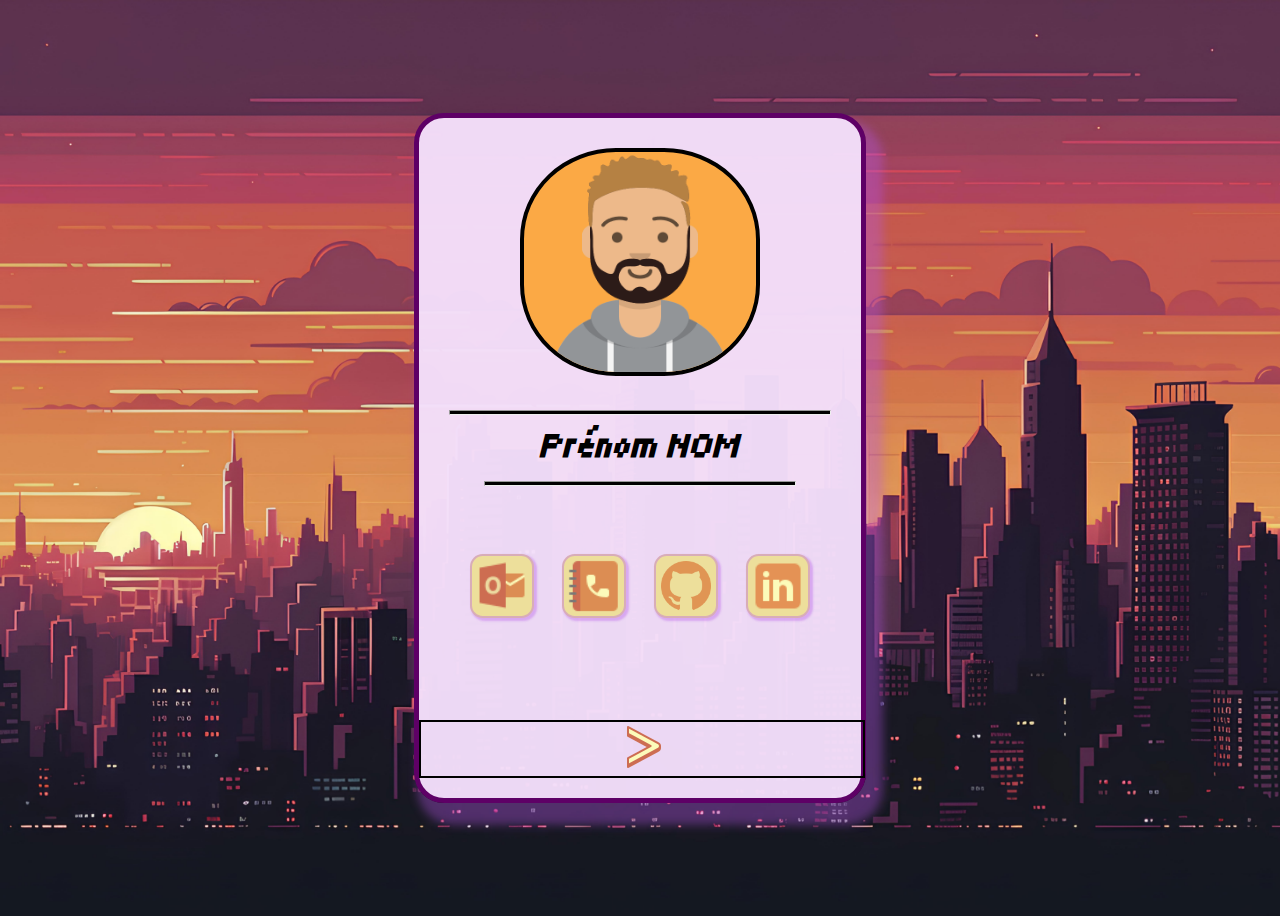
<file: index.html>
<!DOCTYPE html>
<html lang="fr">
<head>
    <meta charset="UTF-8">   
    <meta name="viewport" content="width=device-width, initial-scale=1.0">   
    <title>Ma carte de visite</title>
    <link rel="stylesheet" href="style.css">
    <link rel="stylesheet" href="https://cdnjs.cloudflare.com/ajax/libs/font-awesome/6.0.0-beta3/css/all.min.css">
</head>
<body>

    <div class="">  

        <div class="carte-de-visite">
            
            <img class="carte-de-visitie-image" src="img/avataaars.png" alt="Individu avec une magnifique moustache">
                
            <hr class="hr1">
            <h1>Prénom NOM</h1>
            <hr class="hr2">
            
            <div class="cont-logo-doc"> 
                <ul class="ul-page-1">
                    <li class="li_liste_page_1">
                        <a href="mailto: Mon-email@email.fr"><img src="Logo/icons8-ms-outlook-48.png"  alt="icons8-github-64" class="logo-doc"></a>
                    </li>

                    <li class="li_liste_page_1">
                        <a href="tel: 0606060606"><img src="Logo/icons8-liste-d'appel-48.png"  alt="icons8-github-64" class="logo-doc"></a>
                    </li>
                    
                    <li class="li_liste_page_1">
                        <a href="https://github.com/Steven-RSN"><img src="Logo/icons8-github-96.png"  alt="icons8-github-64" class="logo-doc"></a>
                    </li>
                    
                    <li class="li_liste_page_1">
                        <a href="https://www.linkedin.com/public-profile/settings?trk=d_flagship3_profile_self_view_public_profile"  target="_blank"><img src="Logo/icons8-linkedin-48.png" alt="" class="logo-doc"></a>
                    </li>   
                </ul>   
            </div>
            
            <div class="carte-de-visite-botom">
               
                <a href="motivation.html"><img src="Logo/icons8-page-suivante-48.png" alt="" class="logo_fleche"></a>
                
            </div>

        </div>
    </div>
</body>

</html>
</file>
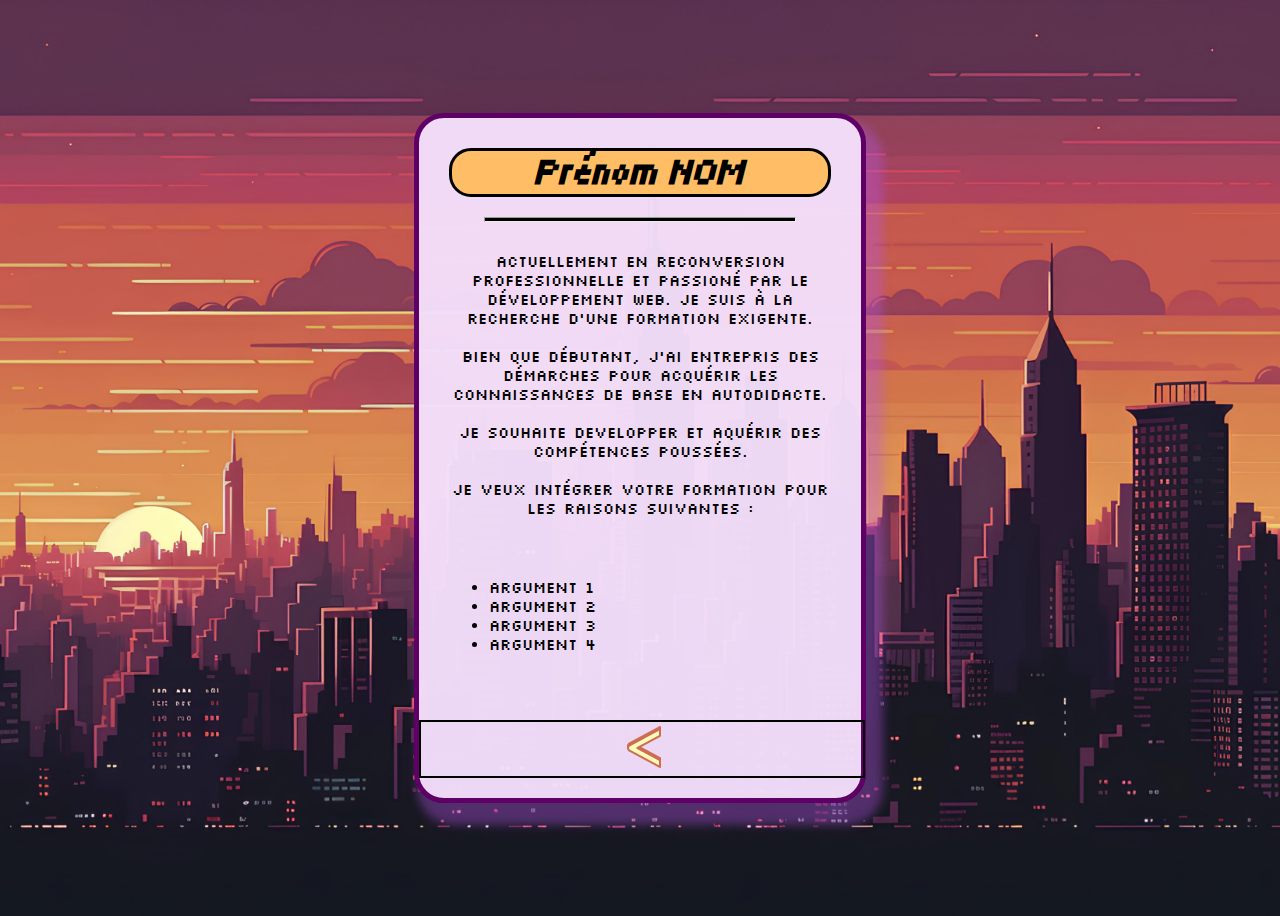
<file: motivation.html>
<!DOCTYPE html>
<html lang="fr">
<head>
    <meta charset="UTF-8">   
    <meta name="viewport" content="Carte de visite">   
    <title>Ma carte de visite</title>
   <link rel="stylesheet" href="style.css">
   <link rel="stylesheet" href="https://cdnjs.cloudflare.com/ajax/libs/font-awesome/6.0.0-beta3/css/all.min.css">

</head>

<body>

  <div class="carte-de-visite">
    
    <h1 class="h-orange">Prénom NOM</h1>  

    
    <hr class="hr2">
   
    
    <p class="p3">
      Actuellement en reconversion professionnelle et passioné par le  développement web. 
      je suis à la recherche d'une formation exigente.
      <br>
      <br>
      Bien que débutant, j'ai entrepris des démarches pour acquérir les connaissances de base en autodidacte. 
      <br>
      <br>Je souhaite developper et aquérir des compétences poussées. 
      <br>
      <br>Je veux intégrer votre formation pour les raisons suivantes :
      <div class="cont_div_ul">
        <ul class="ul_liste_page_2">
          <li class="li_liste_page_2">
            argument 1
          </li>
          <li class="li_liste_page_2">
            argument 2
          </li>
          <li class="li_liste_page_2">
            argument 3
          </li>
          <li class="li_liste_page_2">
            argument 4
          </li>
          </ul>
        </div>         
        
    </p>
    
    
    
    <div class="carte-de-visite-botom">
       
    
      
      <a href="index.html"><img src="Logo/icons8-plus-que-48.png" alt="" class="logo_fleche"></a>
      
      
      
    </div>
 </div>
    

    
</body>
</html>
</file>
<file: style.css>
@font-face {
    font-family: myFirstFont;
    src: url('fonts/Tiny5-Regular.ttf');
}
@font-face {
    font-family: secondFont;
    src: url("fonts/Silkscreen-Regular.ttf");
}

body {
    font-family: "myFirstFont", sans-serif;
    display: flex;
    justify-content: center;
    align-items: center;
    height: 100vh; 
    background-image: url(img/8-bit-graphics.jpg);
    background-size: cover;
    background-position: center;
    overflow: hidden;
    
}
 /* Masquer visuellement les barres de défilement sur différents navigateurs */


  

.carte-de-visite {    
    background-color: rgba(243, 222, 250, 0.972);
    border: 5px solid rgb(94, 0, 102);
    border-radius: 30px;
    box-shadow: 10px 15px 10px 7px rgba(183, 88, 234, 0.367);
    height: 680px;
    width: 442px; 
    text-align: center;    
    position: relative;
    

}

.carte-de-visitie-image {
    margin: 30px 30px;
    background-color: rgb(251, 169, 69);
    border: 4px solid #000;
    border-radius: 40%;
    width: 232px;
    height: 220px;
    object-fit: cover;
}

 


.hr1 {
    
    height: 3px;
    background-color: #000;
    margin: 0px 30px;
}

.hr2 {    
    height: 3px;
    background-color: #000;
    margin: 15px 65px;
}

.hr3 {
    height: 3px;
    background-color: #000;
    margin-left: 132px;
    margin-right: 132px;    
}






h1 {
    font-style: italic;
    font-size: 36px;
    margin: 10px 10px 10px;
}
.ul-page-1{
    padding-left: 0;
}

.li_liste_page_1 {
    
    display: inline-flex;    
    list-style-type: none;   
    
}


.ul_liste_page_2 {
    padding-top: 30px;
    margin-left: 30px;
    text-align: left;
}

.li_liste_page_2 {
    font-family: "secondFont";
    font-size: 15px;  
}

.h-orange {
    font-style: italic;
    font-size: 38px;    
    color: #000;
    background-color: hsl(34, 100%, 70%);
    border: solid ;
    border-radius: 22px;
    margin: 30px 30px 20px 30px;
}



.p3 {
    font-family: "secondFont";
    font-size: 15px;    
    margin: 30px 30px ;
    
}

.cont-logo-doc{
    
    height: 150px;
    padding-top:25px ;
    overflow: visible;

    
}

.logo-doc {
    border: 2px solid rgba(183, 88, 234, 0.370);
    border-radius: 20%;
    box-shadow: 2px 2px 2px 1px rgba(183, 88, 234, 0.370);
    background-color: rgb(237, 223, 155);    
    margin:  12px;
    width: 60px;
    height: 60px;
    transition: transform 700ms ease, 
    box-shadow 700ms ease, border-radius 700ms ease;
}

.logo-doc:hover {
    transform: scale(1.2);    
    box-shadow: 3px 3px 2px 3px rgba(183, 88, 234, 0.367);
    border-radius: 30%;

}

.carte-de-visite-botom {
    border: 2px solid black;
    width: 100%;
    position: absolute;
    bottom: 20px;
    justify-content: center;
    
    
}

.logo_fleche {
    margin-bottom:2px;
    transition: transform 600ms ease;    
}
.logo_fleche:hover {
    transform: scale(1.3);
}
</file>
